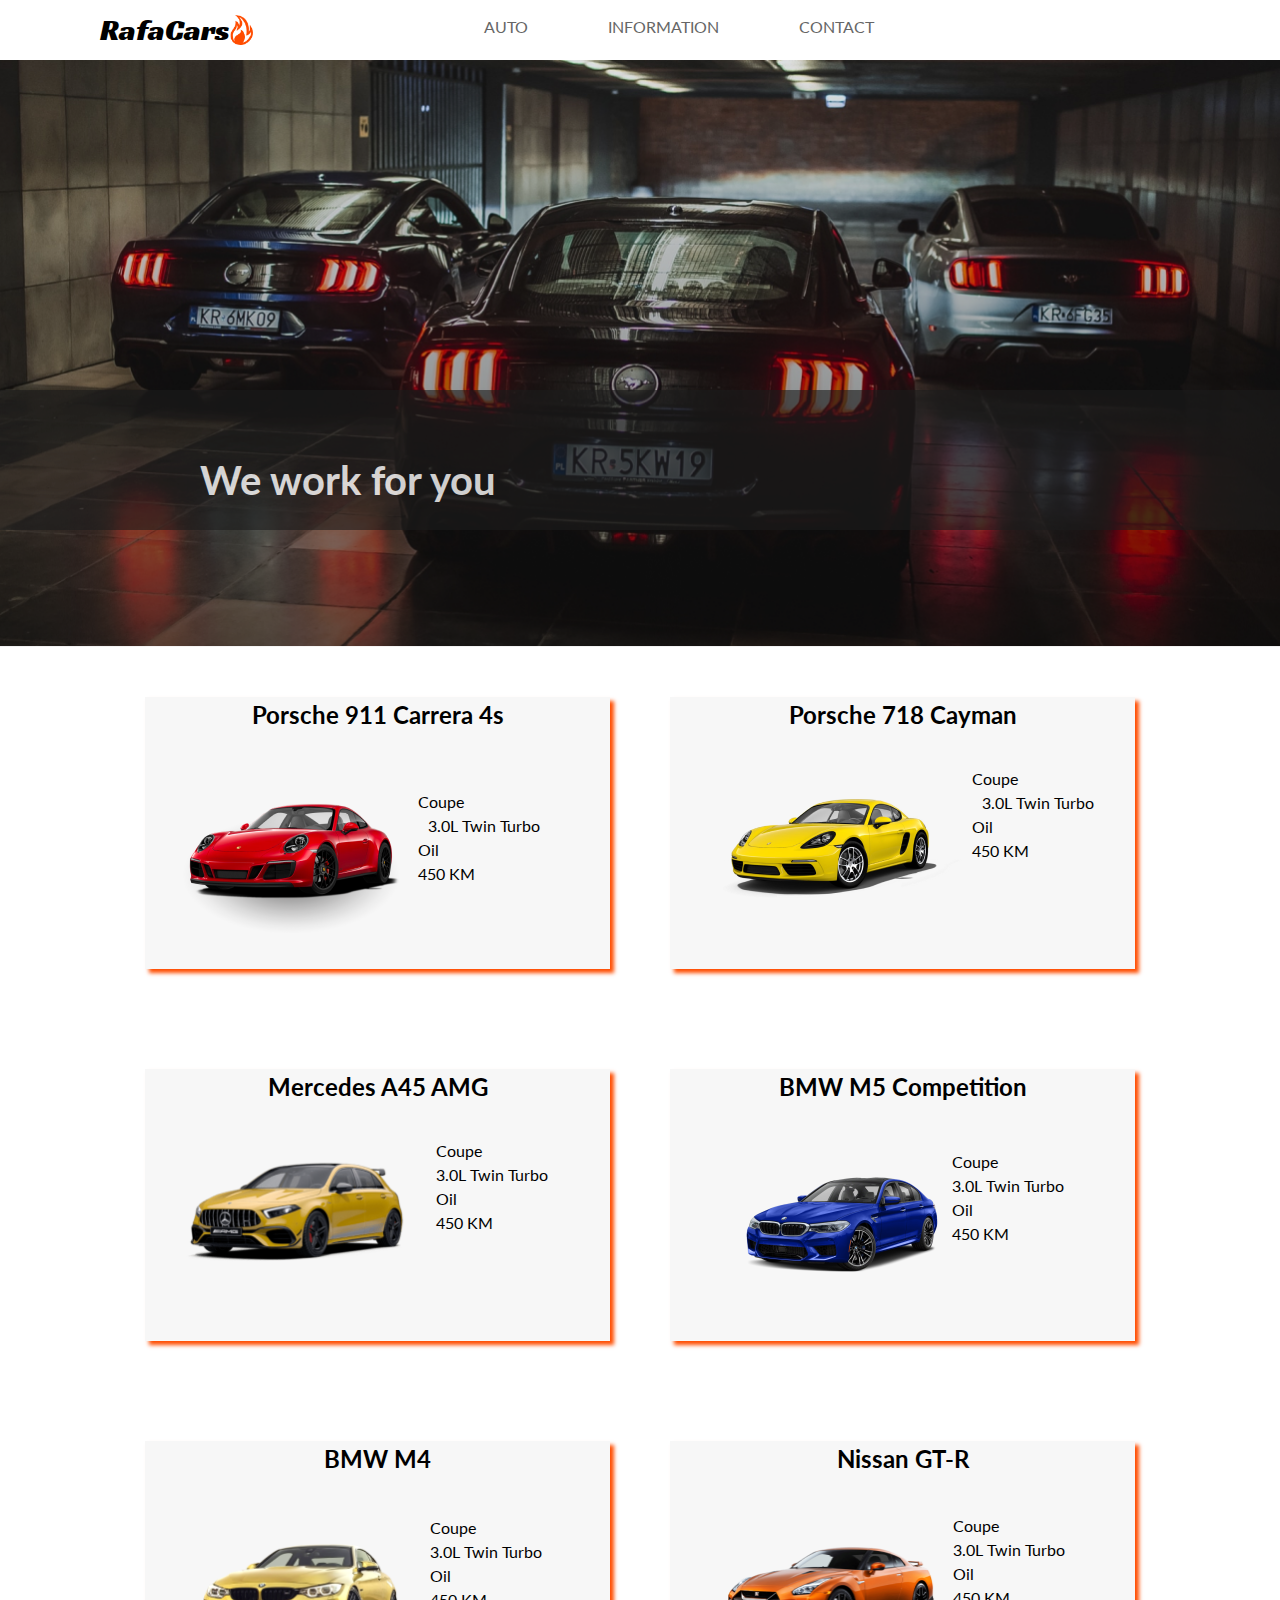
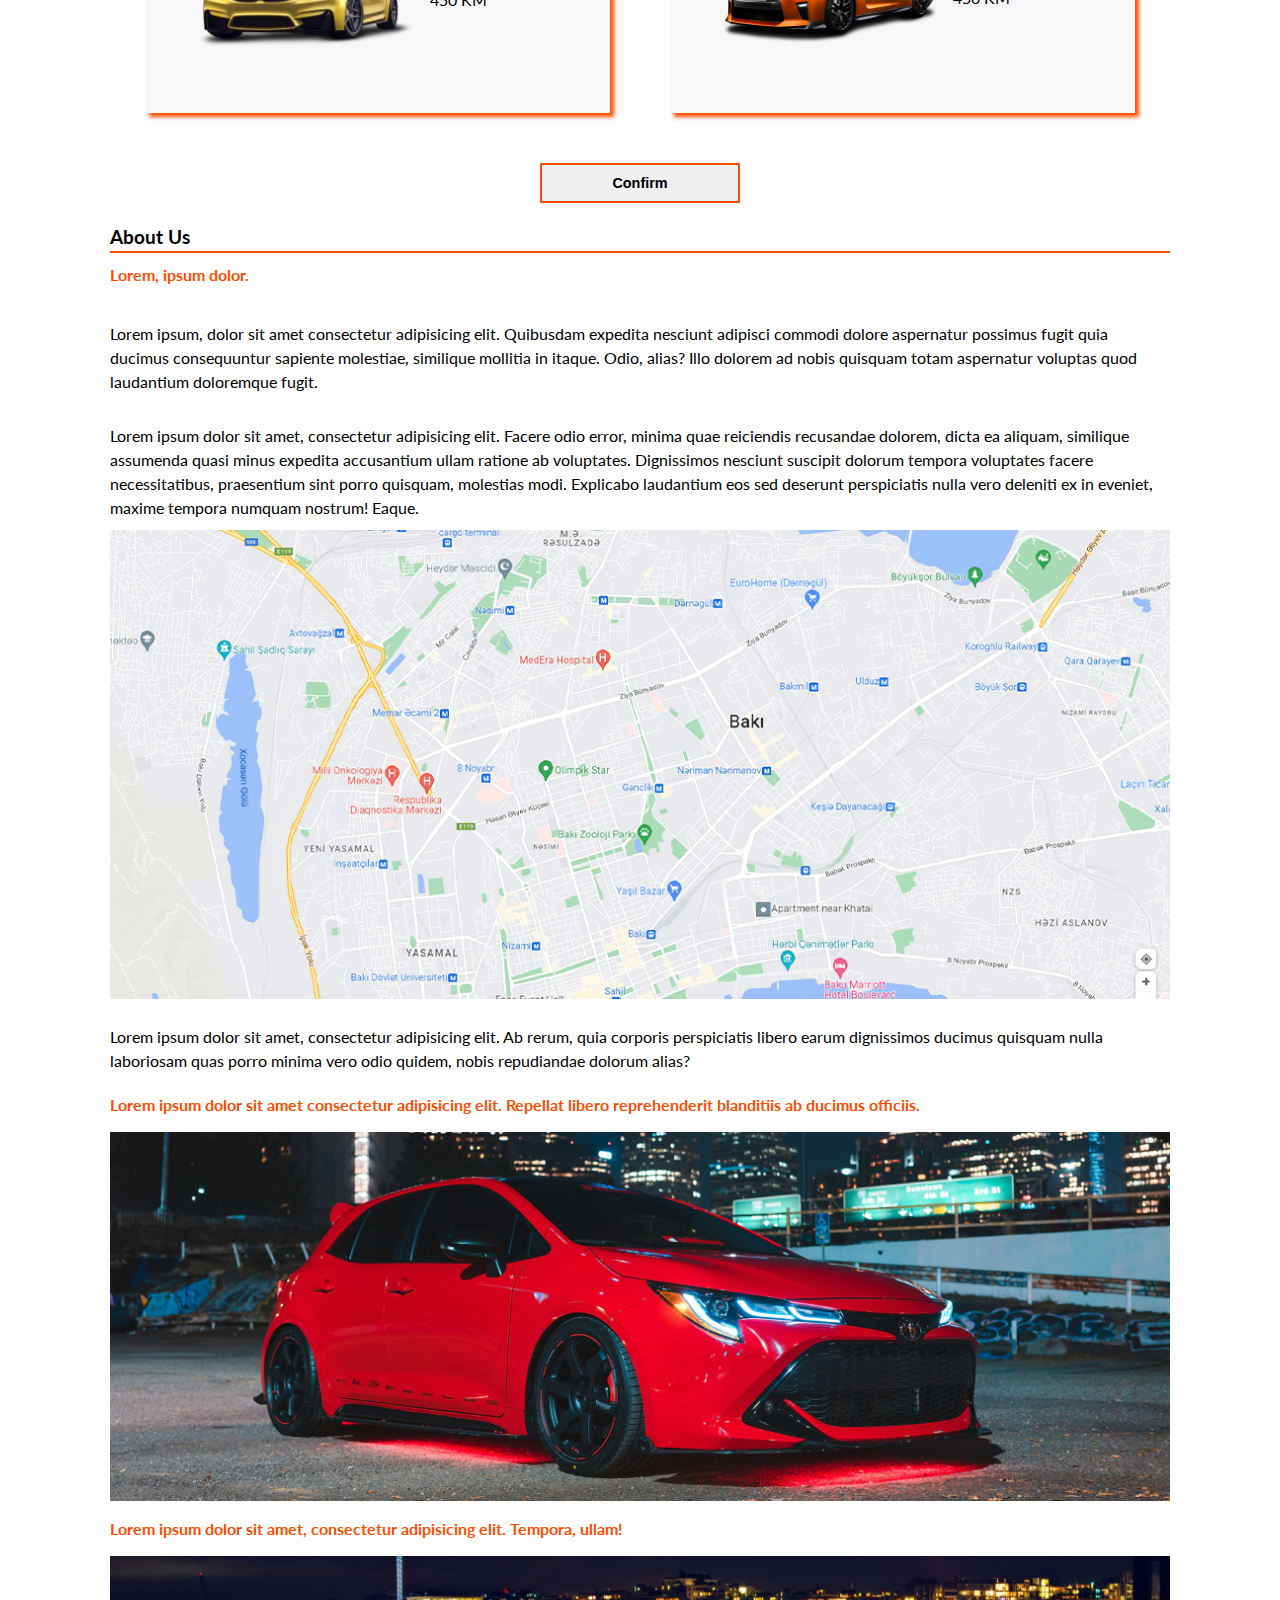
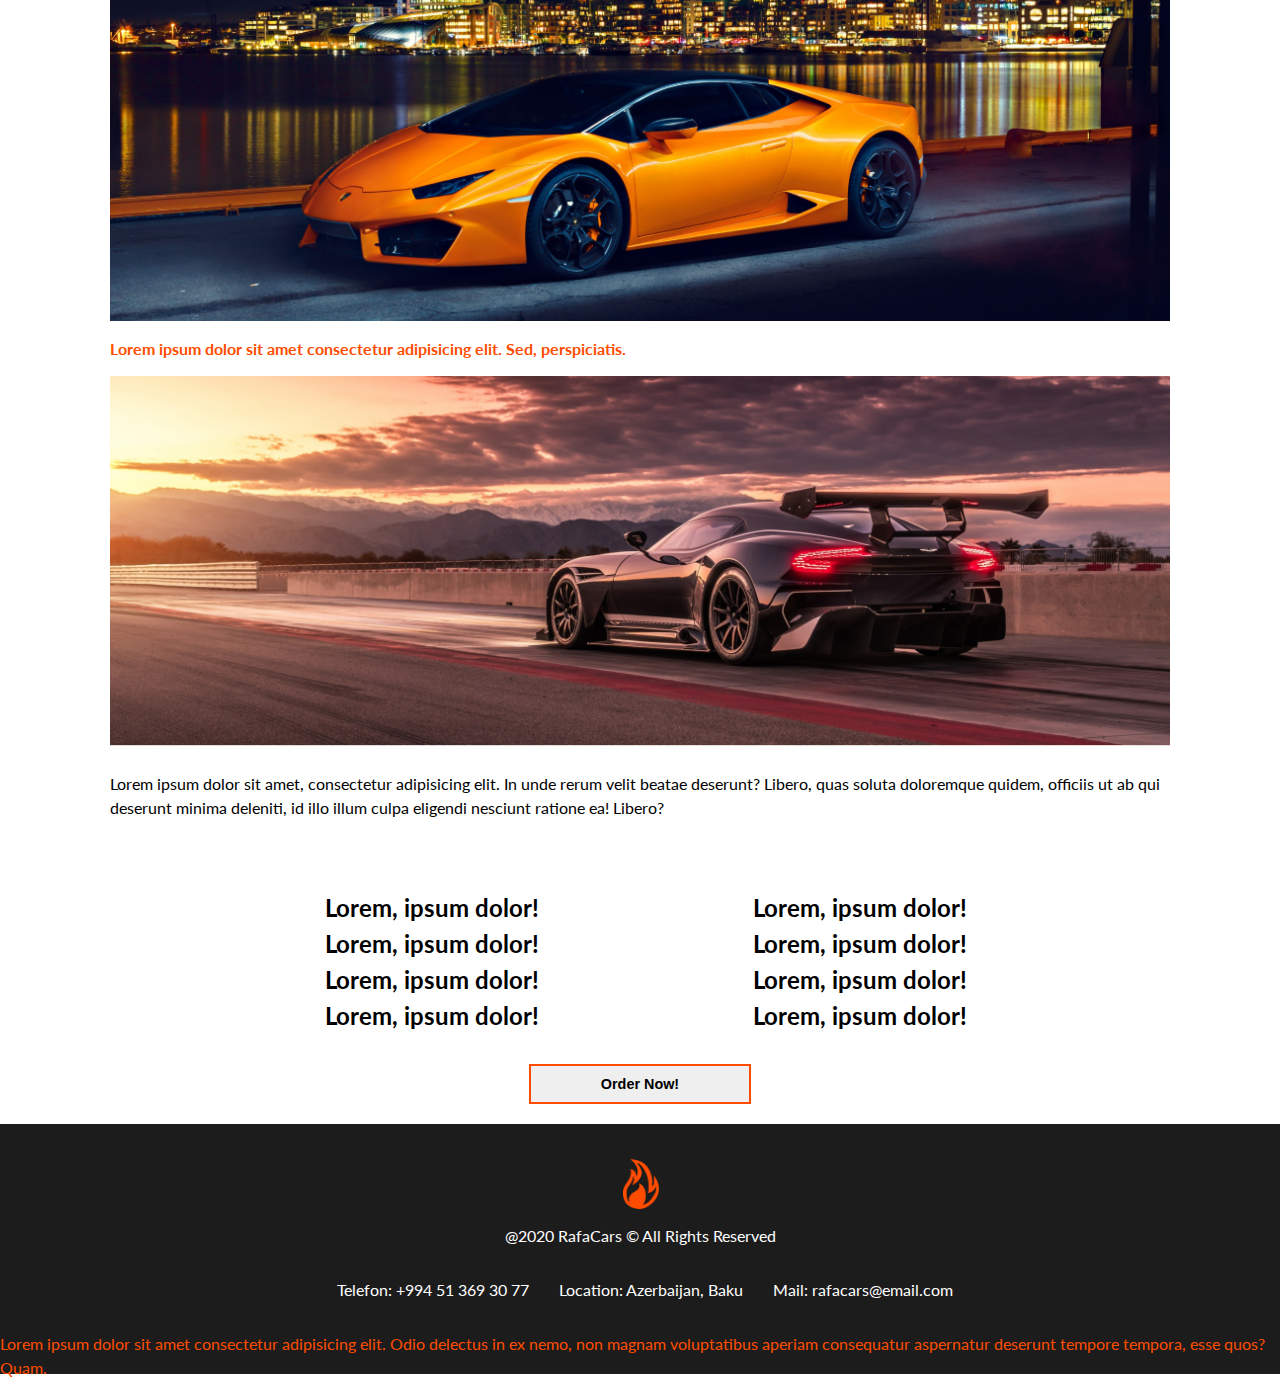
<file: index.html>
<!DOCTYPE html>
<html lang="en">

<head>
    <meta charset="UTF-8">
    <meta http-equiv="X-UA-Compatible" content="IE=edge">
    <meta name="viewport" content="width=device-width, initial-scale=1.0">
    <title>RafaCars</title>
    <link rel="stylesheet" href="https://cdnjs.cloudflare.com/ajax/libs/font-awesome/6.2.0/css/all.min.css"
        integrity="sha512-xh6O/CkQoPOWDdYTDqeRdPCVd1SpvCA9XXcUnZS2FmJNp1coAFzvtCN9BmamE+4aHK8yyUHUSCcJHgXloTyT2A=="
        crossorigin="anonymous" referrerpolicy="no-referrer" />
    <link rel="stylesheet" href="/style.css">
</head>

<body>
        <nav class="navbar">
            <div class="logo">
                <p><a href="">RafaCars</a></p>
                <img src="/img/flame-svg.png" class="logo-img" alt="">
            </div>
            <div class="nav">
                <ul>
                    <li><a href="auto.html">Auto</a></li>
                    <li><a href="info.html">Information</a></li>
                    <li><a href="">Contact</a></li>
                </ul>
            </div>
            <div class="list">
                <i class="fa-solid fa-bars"></i>
            </div>
            <div class="social">
                <i class="fa-brands fa-instagram fa-2x"></i>
                <i class="fa-brands fa-square-facebook fa-2x"></i>
                <i class="fa-brands fa-youtube fa-2x"></i>
            </div>
        </nav>
        <div class="header-main">
            <div class="line">
                <h1>We work for you</h1>
            </div>
        </div>
    </header>
    <main>
        <section id="car">
            <div class="cars">
                <div class="car">
                    <div class="car-box box">
                        <h2>Porsche 911 Carrera 4s</h2>
                        <div class="card">
                            <img class="car-img" src="/img/car1.png" alt="">
                            <ul class="car-features">
                                <li><i class="fa-solid fa-car"></i>Coupe</li>
                                <li><i class="fa fa-engine" style="color: black;"></i>3.0L Twin Turbo</li>
                                <li><i class="fa-solid fa-oil-can-drip"></i>Oil</li>
                                <li><i class="fa-solid fa-road"></i>450 KM</li>
                            </ul>
                        </div>
                    </div>
                    <div class="car-box box">
                        <h2>Porsche 718 Cayman</h2>
                        <div class="card">
                            <img class="car-img1" src="/img/car2.png" alt="">
                            <ul class="car-features">
                                <li><i class="fa-solid fa-car"></i>Coupe</li>
                                <li><i class="fa fa-engine"></i>3.0L Twin Turbo</li>
                                <li><i class="fa-solid fa-oil-can-drip"></i>Oil</li>
                                <li><i class="fa-solid fa-road"></i>450 KM</li>
                            </ul>
                        </div>
                    </div>
                </div>

                <div class="car">
                    <div class="car-box box">
                        <h2>Mercedes A45 AMG</h2>
                        <div class="card">
                            <img class="car-img2" src="/img/car3.png" alt="">
                            <ul class="car-features">
                                <li><i class="fa-solid fa-car"></i>Coupe</li>
                                <li><span class="fa-solid fa-engine"></span>3.0L Twin Turbo</li>
                                <li><i class="fa-solid fa-oil-can-drip"></i>Oil</li>
                                <li><i class="fa-solid fa-road"></i>450 KM</li>
                            </ul>
                        </div>
                    </div>
                    <div class="car-box box">
                        <h2>BMW M5 Competition</h2>
                        <div class="card">
                            <img class="car-img3" src="/img/car4.png" alt="">
                            <ul class="car-features">
                                <li><i class="fa-solid fa-car"></i>Coupe</li>
                                <li><i class="fa-solid fa-engine"></i>3.0L Twin Turbo</li>
                                <li><i class="fa-solid fa-oil-can-drip"></i>Oil</li>
                                <li><i class="fa-solid fa-road"></i>450 KM</li>
                            </ul>
                        </div>
                    </div>
                </div>

                <div class="car">
                    <div class="car-box box">
                        <h2>BMW M4</h2>
                        <div class="card">
                            <img class="car-img4" src="/img/car5.png" alt="">
                            <ul class="car-features">
                                <li><i class="fa-solid fa-car"></i>Coupe</li>
                                <li><i class="fa-solid fa-engine"></i>3.0L Twin Turbo</li>
                                <li><i class="fa-solid fa-oil-can-drip"></i>Oil</li>
                                <li><i class="fa-solid fa-road"></i>450 KM</li>
                            </ul>
                        </div>
                    </div>
                    <div class="car-box box">
                        <h2>Nissan GT-R</h2>
                        <div class="card">
                            <img class="car-img5" src="/img/car6.png" alt="">
                            <ul class="car-features">
                                <li><i class="fa-solid fa-car"></i>Coupe</li>
                                <li><i class="fa-solid fa-engine"></i>3.0L Twin Turbo</li>
                                <li><i class="fa-solid fa-oil-can-drip fa-2x"></i>Oil</li>
                                <li><i class="fa-solid fa-road"></i>450 KM</li>
                            </ul>
                        </div>
                    </div>
                </div>
            </div>
            <div class="main-btn">
                <button class="btn">Confirm</button>
            </div>
        </section>
        <section id="about-us">
            <div class="about-container">
                <div class="about-us">
                    <h3>About Us</h3>
                    <h4>Lorem, ipsum dolor.</h4>
                    <p>Lorem ipsum, dolor sit amet consectetur adipisicing elit. Quibusdam expedita nesciunt adipisci
                        commodi dolore aspernatur possimus fugit quia ducimus consequuntur sapiente molestiae, similique
                        mollitia in itaque. Odio, alias? Illo dolorem ad nobis quisquam totam aspernatur voluptas quod
                        laudantium doloremque fugit.</p>
                    <p>Lorem ipsum dolor sit amet, consectetur adipisicing elit. Facere odio error, minima quae
                        reiciendis
                        recusandae dolorem, dicta ea aliquam, similique assumenda quasi minus expedita accusantium ullam
                        ratione ab voluptates. Dignissimos nesciunt suscipit dolorum tempora voluptates facere
                        necessitatibus, praesentium sint porro quisquam, molestias modi. Explicabo laudantium eos sed
                        deserunt perspiciatis nulla vero deleniti ex in eveniet, maxime tempora numquam nostrum! Eaque.
                    </p>

                    <img src="/img/gmap.png" alt="">

                    <p>
                        Lorem ipsum dolor sit amet, consectetur adipisicing elit. Ab rerum, quia corporis perspiciatis
                        libero earum dignissimos ducimus quisquam nulla laboriosam quas porro minima vero odio quidem,
                        nobis repudiandae dolorum alias?
                    </p>
                    <h4>Lorem ipsum dolor sit amet consectetur adipisicing elit. Repellat libero reprehenderit
                        blanditiis ab ducimus officiis.</h4>
                    <img src="/img/image1.png" alt="">
                    <h4>Lorem ipsum dolor sit amet, consectetur adipisicing elit. Tempora, ullam!</h4>
                    <img src="/img/image2.png" alt="">
                    <h4>Lorem ipsum dolor sit amet consectetur adipisicing elit. Sed, perspiciatis.</h4>
                    <img src="/img/image3.png" alt="">

                    <p>Lorem ipsum dolor sit amet, consectetur adipisicing elit. In unde rerum velit beatae deserunt?
                        Libero, quas soluta doloremque quidem, officiis ut ab qui deserunt minima deleniti, id illo
                        illum culpa eligendi nesciunt ratione ea! Libero?</p>

                    <div class="services">
                        <ul class="add">
                            <li><i class="fa-solid fa-check"></i>Lorem, ipsum dolor!</li>
                            <li><i class="fa-solid fa-check"></i>Lorem, ipsum dolor!</li>
                            <li><i class="fa-solid fa-check"></i>Lorem, ipsum dolor!</li>
                            <li><i class="fa-solid fa-check"></i>Lorem, ipsum dolor!</li>
                        </ul>

                        <ul class="add">
                            <li><i class="fa-solid fa-check"></i>Lorem, ipsum dolor!</li>
                            <li><i class="fa-solid fa-check"></i>Lorem, ipsum dolor!</li>
                            <li><i class="fa-solid fa-check"></i>Lorem, ipsum dolor!</li>
                            <li><i class="fa-solid fa-check"></i>Lorem, ipsum dolor!</li>
                        </ul>
                    </div>
                    <div class="main-btn">
                        <button class="btn btn-2">Order Now!</button>
                    </div>
                </div>


            </div>
        </section>
    </main>
    <footer>
        <div class="footer">
            <img class="flame" src="/img/flame-svg.png" alt="">
            <p class="copyright">@2020 RafaCars &copy; All Rights Reserved</p>
            <div class="contact-1">
                <p><i class="fa fa-solid fa-phone"></i>Telefon: +994 51 369 30 77</p>
                <p><i class="fa fa-solid fa-location-dot"></i> Location: Azerbaijan, Baku</p>
                <p><i class="fa fa-regular fa-envelope"></i>Mail: rafacars@email.com</p>
            </div>
            <p class="end">Lorem ipsum dolor sit amet consectetur adipisicing elit. Odio delectus in ex nemo, non magnam
                voluptatibus aperiam consequatur aspernatur deserunt tempore tempora, esse quos? Quam.</p>
        </div>
    </footer>
</body>

</html>
</file>
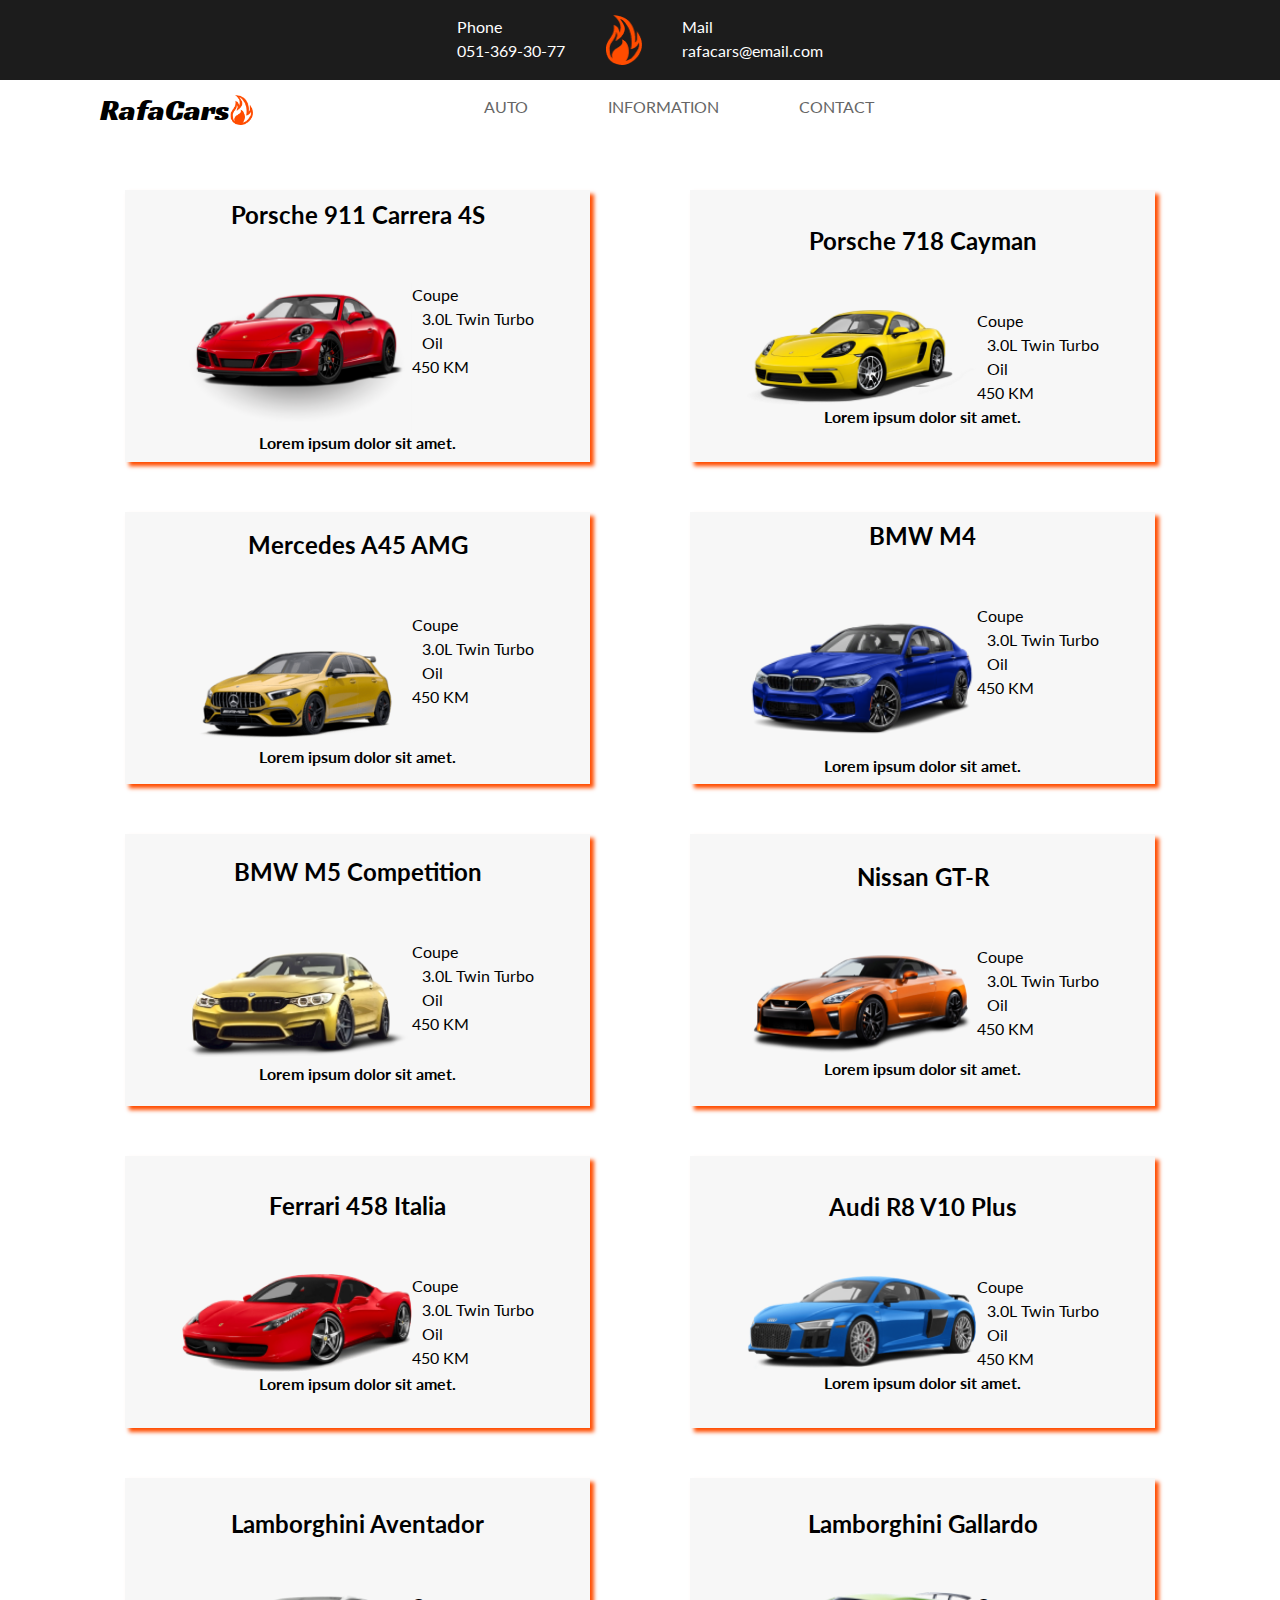
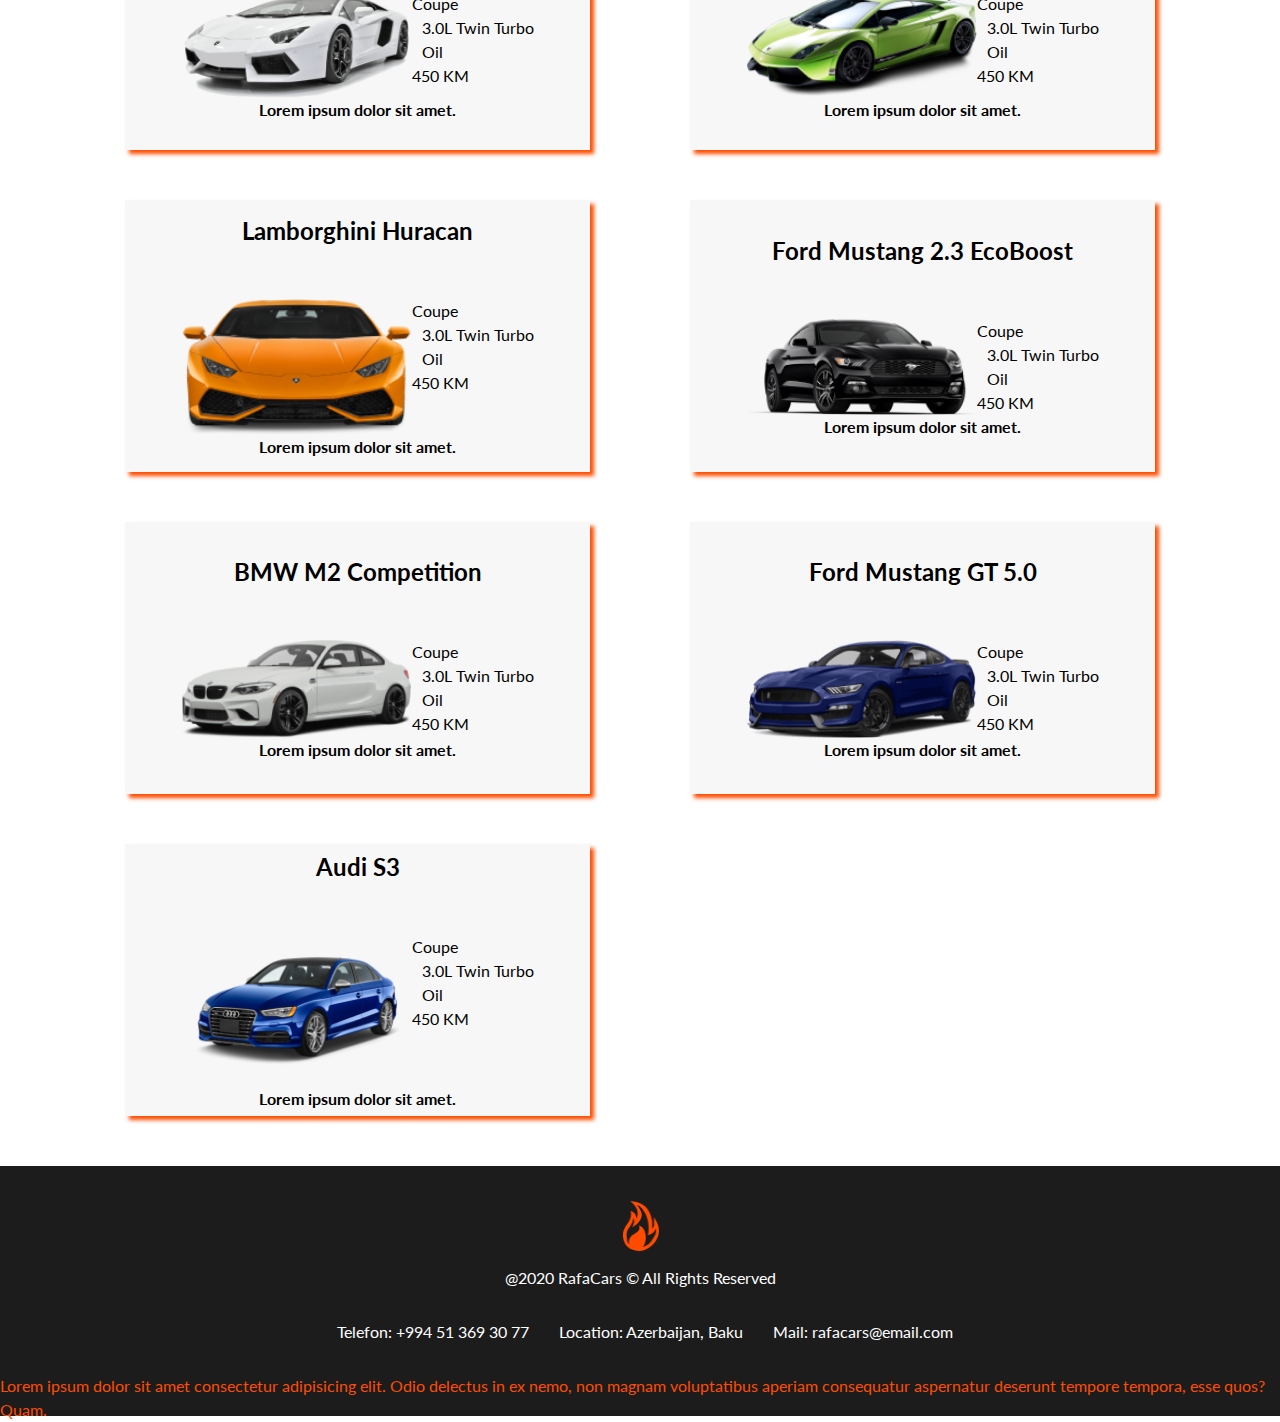
<file: auto.html>
<!DOCTYPE html>
<html lang="en">

<head>
    <meta charset="UTF-8">
    <meta http-equiv="X-UA-Compatible" content="IE=edge">
    <meta name="viewport" content="width=device-width, initial-scale=1.0">
    <title>RafaCars</title>
    <link rel="stylesheet" href="https://cdnjs.cloudflare.com/ajax/libs/font-awesome/6.2.0/css/all.min.css"
        integrity="sha512-xh6O/CkQoPOWDdYTDqeRdPCVd1SpvCA9XXcUnZS2FmJNp1coAFzvtCN9BmamE+4aHK8yyUHUSCcJHgXloTyT2A=="
        crossorigin="anonymous" referrerpolicy="no-referrer" />
    <link rel="stylesheet" href="/style.css">
    <link rel="stylesheet" href="/auto.css">
    <link rel="stylesheet" href="/info.html">
</head>

<body>
    <header>
        <div class="info">
            <div>
                <i class="fa-solid fa-phone fa-2x"></i>
                <p>Phone <br> <a href="">051-369-30-77</a></p>
            </div>
            <img src="/img/flame-svg.png" class="flame" alt="">

            <div>
                <p>Mail <br> <a href="">rafacars@email.com</a></p>
                <i class="fa-regular fa-envelope fa-2x"></i>
            </div>
        </div>
        <nav class="navbar">
            <div class="logo">
                <p><a href="">RafaCars</a></p>
                <img src="/img/flame-svg.png" class="logo-img" alt="">
            </div>
            <div class="nav">
                <ul>
                    <li><a href="auto.html">Auto</a></li>
                    <li><a href="">Information</a></li>
                    <li><a href="">Contact</a></li>
                </ul>
            </div>
            <div class="list">
                <i class="fa-solid fa-bars"></i>
            </div>
            <div class="social">
                <i class="fa-brands fa-instagram fa-2x"></i>
                <i class="fa-brands fa-square-facebook fa-2x"></i>
                <i class="fa-brands fa-youtube fa-2x"></i>
            </div>
        </nav>
        <div class="header-main">
            <div class="line">
                <h1>We work for you</h1>
            </div>
        </div>
    </header>

<main>
    <section id="cars">
        <div class="cars-card">
            <div class="cars">
                <div class="car">
                    <div>
                        <h2>Porsche 911 Carrera 4S</h2>
                    </div>
                    <div class="card-body">
                    <img src="/img/car1.png" alt="">
                    <ul>
                        <li><i class="fa-solid fa-car"></i>Coupe</li>
                        <li><i class="fa fa-engine" style="color: black;"></i>3.0L Twin Turbo</li>
                        <li><i class="fa fa-oil-can-drip"></i>Oil</li>
                        <li><i class="fa-solid fa-road"></i>450 KM</li>
                    </ul>
                    </div>
                    <h4>Lorem ipsum dolor sit amet.</h4>
                </div>

                <div class="car">
                    <div>
                        <h2>Porsche 718 Cayman</h2>
                    </div>
                    <div class="card-body">
                    <img src="/img/car2.png" alt="">
                    <ul>
                        <li><i class="fa-solid fa-car"></i>Coupe</li>
                        <li><i class="fa fa-engine" style="color: black;"></i>3.0L Twin Turbo</li>
                        <li><i class="fa fa-oil-can-drip"></i>Oil</li>
                        <li><i class="fa-solid fa-road"></i>450 KM</li>
                    </ul>
                    </div>
                    <h4>Lorem ipsum dolor sit amet.</h4>
                </div>
            </div>

            <div class="cars">
                <div class="car">
                    <div>
                        <h2>Mercedes A45 AMG</h2>
                    </div>
                    <div class="card-body">
                    <img src="/img/car3.png" alt="">
                    <ul>
                        <li><i class="fa-solid fa-car"></i>Coupe</li>
                        <li><i class="fa fa-engine" style="color: black;"></i>3.0L Twin Turbo</li>
                        <li><i class="fa fa-oil-can-drip"></i>Oil</li>
                        <li><i class="fa-solid fa-road"></i>450 KM</li>
                    </ul>
                    </div>
                    <h4>Lorem ipsum dolor sit amet.</h4>
                </div>

                <div class="car">
                    <div>
                        <h2>BMW M4</h2>
                    </div>
                    <div class="card-body">
                    <img src="/img/car4.png" alt="">
                    <ul>
                        <li><i class="fa-solid fa-car"></i>Coupe</li>
                        <li><i class="fa fa-engine" style="color: black;"></i>3.0L Twin Turbo</li>
                        <li><i class="fa fa-oil-can-drip"></i>Oil</li>
                        <li><i class="fa-solid fa-road"></i>450 KM</li>
                    </ul>
                    </div>
                    <h4>Lorem ipsum dolor sit amet.</h4>
                </div>
            </div>

            <div class="cars">
                <div class="car">
                    <div>
                        <h2>BMW M5 Competition</h2>
                    </div>
                    <div class="card-body">
                    <img src="/img/car5.png" alt="">
                    <ul>
                        <li><i class="fa-solid fa-car"></i>Coupe</li>
                        <li><i class="fa fa-engine" style="color: black;"></i>3.0L Twin Turbo</li>
                        <li><i class="fa fa-oil-can-drip"></i>Oil</li>
                        <li><i class="fa-solid fa-road"></i>450 KM</li>
                    </ul>
                    </div>
                    <h4>Lorem ipsum dolor sit amet.</h4>
                </div>

                <div class="car">
                    <div>
                        <h2>Nissan GT-R</h2>
                    </div>
                    <div class="card-body">
                    <img src="/img/car6.png" alt="">
                    <ul>
                        <li><i class="fa-solid fa-car"></i>Coupe</li>
                        <li><i class="fa fa-engine" style="color: black;"></i>3.0L Twin Turbo</li>
                        <li><i class="fa fa-oil-can-drip"></i>Oil</li>
                        <li><i class="fa-solid fa-road"></i>450 KM</li>
                    </ul>
                    </div>
                    <h4>Lorem ipsum dolor sit amet.</h4>
                </div>
            </div>

            <div class="cars">
                <div class="car">
                    <div>
                        <h2>Ferrari 458 Italia</h2>
                    </div>
                    <div class="card-body">
                    <img src="/img/car7.png" alt="">
                    <ul>
                        <li><i class="fa-solid fa-car"></i>Coupe</li>
                        <li><i class="fa fa-engine" style="color: black;"></i>3.0L Twin Turbo</li>
                        <li><i class="fa fa-oil-can-drip"></i>Oil</li>
                        <li><i class="fa-solid fa-road"></i>450 KM</li>
                    </ul>
                    </div>
                    <h4>Lorem ipsum dolor sit amet.</h4>
                </div>

                <div class="car">
                    <div>
                        <h2>Audi R8 V10 Plus</h2>
                    </div>
                    <div class="card-body">
                    <img src="/img/car8.png" alt="">
                    <ul>
                        <li><i class="fa-solid fa-car"></i>Coupe</li>
                        <li><i class="fa fa-engine" style="color: black;"></i>3.0L Twin Turbo</li>
                        <li><i class="fa fa-oil-can-drip"></i>Oil</li>
                        <li><i class="fa-solid fa-road"></i>450 KM</li>
                    </ul>
                    </div>
                    <h4>Lorem ipsum dolor sit amet.</h4>
                </div>
            </div>

            <div class="cars">
                <div class="car">
                    <div>
                        <h2>Lamborghini Aventador</h2>
                    </div>
                    <div class="card-body">
                    <img src="/img/car9.png" alt="">
                    <ul>
                        <li><i class="fa-solid fa-car"></i>Coupe</li>
                        <li><i class="fa fa-engine" style="color: black;"></i>3.0L Twin Turbo</li>
                        <li><i class="fa fa-oil-can-drip"></i>Oil</li>
                        <li><i class="fa-solid fa-road"></i>450 KM</li>
                    </ul>
                    </div>
                    <h4>Lorem ipsum dolor sit amet.</h4>
                </div>

                <div class="car">
                    <div>
                        <h2>Lamborghini Gallardo</h2>
                    </div>
                    <div class="card-body">
                    <img src="/img/car10.png" alt="">
                    <ul>
                        <li><i class="fa-solid fa-car"></i>Coupe</li>
                        <li><i class="fa fa-engine" style="color: black;"></i>3.0L Twin Turbo</li>
                        <li><i class="fa fa-oil-can-drip"></i>Oil</li>
                        <li><i class="fa-solid fa-road"></i>450 KM</li>
                    </ul>
                    </div>
                    <h4>Lorem ipsum dolor sit amet.</h4>
                </div>
            </div>

            <div class="cars">
                <div class="car">
                    <div>
                        <h2>Lamborghini Huracan</h2>
                    </div>
                    <div class="card-body">
                    <img src="/img/car11.png" alt="">
                    <ul>
                        <li><i class="fa-solid fa-car"></i>Coupe</li>
                        <li><i class="fa fa-engine" style="color: black;"></i>3.0L Twin Turbo</li>
                        <li><i class="fa fa-oil-can-drip"></i>Oil</li>
                        <li><i class="fa-solid fa-road"></i>450 KM</li>
                    </ul>
                    </div>
                    <h4>Lorem ipsum dolor sit amet.</h4>
                </div>

                <div class="car">
                    <div>
                        <h2>Ford Mustang 2.3 EcoBoost</h2>
                    </div>
                    <div class="card-body">
                    <img src="/img/car12.png" alt="">
                    <ul>
                        <li><i class="fa-solid fa-car"></i>Coupe</li>
                        <li><i class="fa fa-engine" style="color: black;"></i>3.0L Twin Turbo</li>
                        <li><i class="fa fa-oil-can-drip"></i>Oil</li>
                        <li><i class="fa-solid fa-road"></i>450 KM</li>
                    </ul>
                    </div>
                    <h4>Lorem ipsum dolor sit amet.</h4>
                </div>
            </div>

            <div class="cars">
                <div class="car">
                    <div>
                        <h2>BMW M2 Competition</h2>
                    </div>
                    <div class="card-body">
                    <img src="/img/car13.png" alt="">
                    <ul>
                        <li><i class="fa-solid fa-car"></i>Coupe</li>
                        <li><i class="fa fa-engine" style="color: black;"></i>3.0L Twin Turbo</li>
                        <li><i class="fa fa-oil-can-drip"></i>Oil</li>
                        <li><i class="fa-solid fa-road"></i>450 KM</li>
                    </ul>
                    </div>
                    <h4>Lorem ipsum dolor sit amet.</h4>
                </div>

                <div class="car">
                    <div>
                        <h2>Ford Mustang GT 5.0</h2>
                    </div>
                    <div class="card-body">
                    <img src="/img/car14.png" alt="">
                    <ul>
                        <li><i class="fa-solid fa-car"></i>Coupe</li>
                        <li><i class="fa fa-engine" style="color: black;"></i>3.0L Twin Turbo</li>
                        <li><i class="fa fa-oil-can-drip"></i>Oil</li>
                        <li><i class="fa-solid fa-road"></i>450 KM</li>
                    </ul>
                    </div>
                    <h4>Lorem ipsum dolor sit amet.</h4>
                </div>
            </div>

            <div class="cars">
                <div class="car">
                    <div>
                        <h2>Audi S3</h2>
                    </div>
                    <div class="card-body">
                    <img src="/img/car15.png" alt="">
                    <ul>
                        <li><i class="fa-solid fa-car"></i>Coupe</li>
                        <li><i class="fa fa-engine" style="color: black;"></i>3.0L Twin Turbo</li>
                        <li><i class="fa fa-oil-can-drip"></i>Oil</li>
                        <li><i class="fa-solid fa-road"></i>450 KM</li>
                    </ul>
                    </div>
                    <h4>Lorem ipsum dolor sit amet.</h4>
                </div>
            </div>
        </div>
    </section>
</main>
    
    <footer>
        <div class="footer">
            <img class="flame" src="/img/flame-svg.png" alt="">
            <p class="copyright">@2020 RafaCars &copy; All Rights Reserved</p>
            <div class="contact-1">
                <p><i class="fa fa-solid fa-phone"></i>Telefon: +994 51 369 30 77</p>
                <p><i class="fa fa-solid fa-location-dot"></i> Location: Azerbaijan, Baku</p>
                <p><i class="fa fa-regular fa-envelope"></i>Mail: rafacars@email.com</p>
            </div>
            <p class="end">Lorem ipsum dolor sit amet consectetur adipisicing elit. Odio delectus in ex nemo, non magnam
                voluptatibus aperiam consequatur aspernatur deserunt tempore tempora, esse quos? Quam.</p>
        </div>
    </footer>
</body>

</html>
</file>
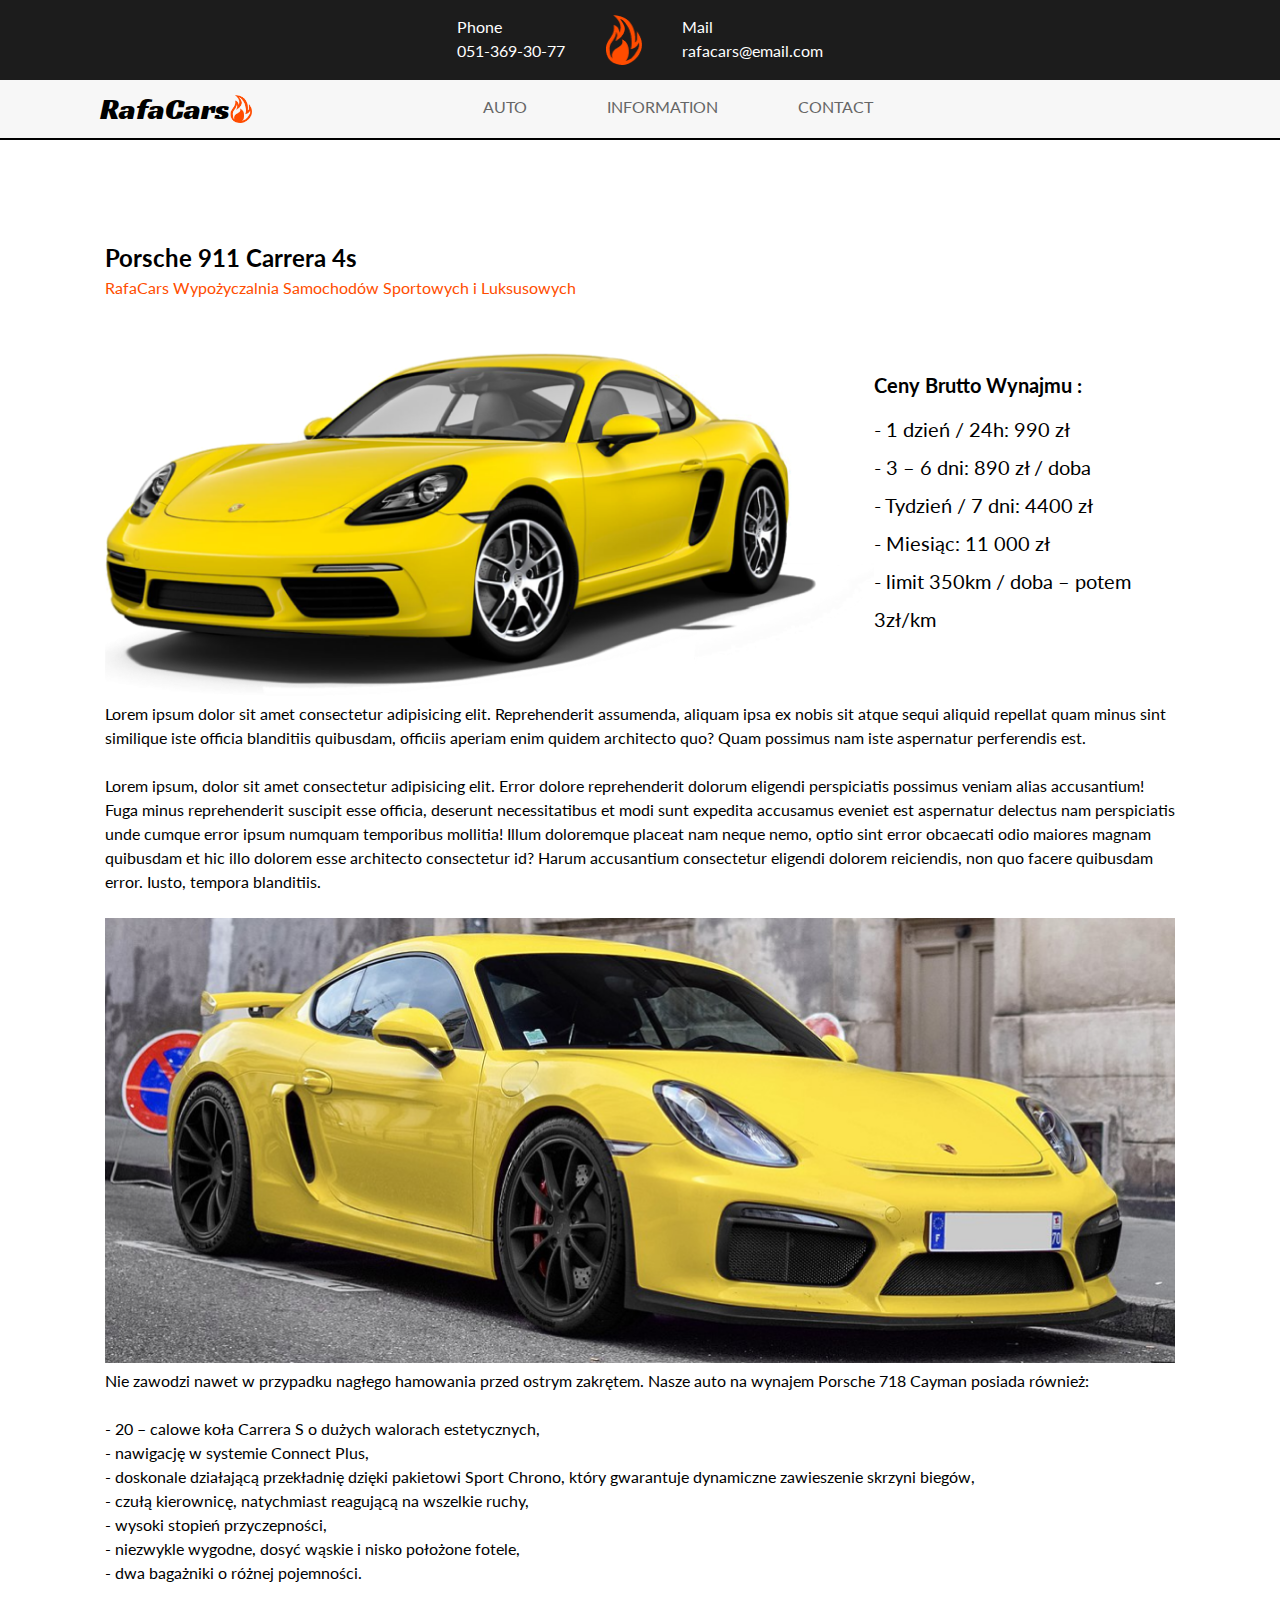
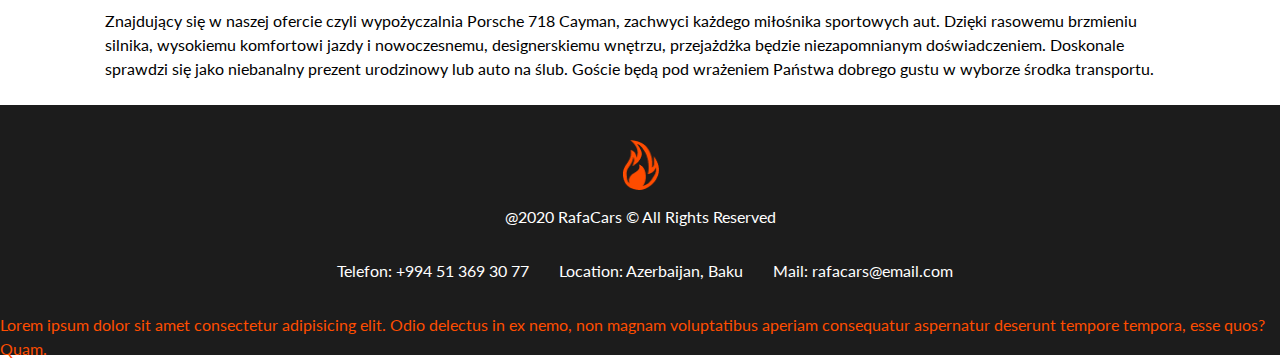
<file: info.html>
<!DOCTYPE html>
<html lang="en">

<head>
    <meta charset="UTF-8">
    <meta http-equiv="X-UA-Compatible" content="IE=edge">
    <meta name="viewport" content="width=device-width, initial-scale=1.0">
    <title>RafaCars</title>
    <link rel="stylesheet" href="https://cdnjs.cloudflare.com/ajax/libs/font-awesome/6.2.0/css/all.min.css"
        integrity="sha512-xh6O/CkQoPOWDdYTDqeRdPCVd1SpvCA9XXcUnZS2FmJNp1coAFzvtCN9BmamE+4aHK8yyUHUSCcJHgXloTyT2A=="
        crossorigin="anonymous" referrerpolicy="no-referrer" />
    <link rel="stylesheet" href="/style.css">
    <link rel="stylesheet" href="/auto.css">
    <link rel="stylesheet" href="/info.css">
</head>

<body>
    <header>
        <div class="info">
            <div>
                <i class="fa-solid fa-phone fa-2x"></i>
                <p>Phone <br> <a href="">051-369-30-77</a></p>
            </div>
            <img src="/img/flame-svg.png" class="flame" alt="">

            <div>
                <p>Mail <br> <a href="">rafacars@email.com</a></p>
                <i class="fa-regular fa-envelope fa-2x"></i>
            </div>
        </div>
        <nav class="navbar">
            <div class="logo">
                <p><a href="">RafaCars</a></p>
                <img src="/img/flame-svg.png" class="logo-img" alt="">
            </div>
            <div class="nav">
                <ul>
                    <li><a href="auto.html">Auto</a></li>
                    <li><a href="info.html">Information</a></li>
                    <li><a href="">Contact</a></li>
                </ul>
            </div>
            <div class="list">
                <i class="fa-solid fa-bars"></i>
            </div>
            <div class="social">
                <i class="fa-brands fa-instagram fa-2x"></i>
                <i class="fa-brands fa-square-facebook fa-2x"></i>
                <i class="fa-brands fa-youtube fa-2x"></i>
            </div>
        </nav>
        <div class="header-main">
            <div class="line">
                <h1>We work for you</h1>
            </div>
        </div>
    </header>

<main>
    <section>
        <div class="container">
            <h2>Porsche 911 Carrera 4s</h2>
            <p id="car">RafaCars Wypożyczalnia Samochodów Sportowych i Luksusowych</p>
            <div class="car-info">
                <div class="porsche-img">
                    <img src="/img/info-1.png" alt="">
                </div>
                <div class="info-car">
                    <h4>Ceny Brutto Wynajmu :</h4>
                    <ul>
                        <li>- 1 dzień / 24h: 990 zł</li>
                        <li>- 3 – 6 dni: 890 zł / doba</li>
                        <li>- Tydzień / 7 dni: 4400 zł</li>
                        <li>- Miesiąc: 11 000 zł</li>
                        <li>- limit 350km / doba – potem 3zł/km</li>
                    </ul> 
                </div>
            </div>

            <p>Lorem ipsum dolor sit amet consectetur adipisicing elit. Reprehenderit assumenda, aliquam ipsa ex nobis sit atque sequi aliquid repellat quam minus sint similique iste officia blanditiis quibusdam, officiis aperiam enim quidem architecto quo? Quam possimus nam iste aspernatur perferendis est.</p>
<br>
            <p>Lorem ipsum, dolor sit amet consectetur adipisicing elit. Error dolore reprehenderit dolorum eligendi perspiciatis possimus veniam alias accusantium! Fuga minus reprehenderit suscipit esse officia, deserunt necessitatibus et modi sunt expedita accusamus eveniet est aspernatur delectus nam perspiciatis unde cumque error ipsum numquam temporibus mollitia! Illum doloremque placeat nam neque nemo, optio sint error obcaecati odio maiores magnam quibusdam et hic illo dolorem esse architecto consectetur id? Harum accusantium consectetur eligendi dolorem reiciendis, non quo facere quibusdam error. Iusto, tempora blanditiis.</p>
            <br>
<img src="/img/info-2.png" alt="">
<br>
<p>Nie zawodzi nawet w przypadku nagłego hamowania przed ostrym zakrętem. Nasze auto na wynajem Porsche 718 Cayman posiada również:
</p>
<br>
<ul id="list-2">
    <li>- 20 – calowe koła Carrera S o dużych walorach estetycznych,
    </li>
    <li>- nawigację w systemie Connect Plus,
    </li>
    <li>- doskonale działającą przekładnię dzięki pakietowi Sport Chrono, który gwarantuje dynamiczne zawieszenie skrzyni biegów,
    </li>
    <li>- czułą kierownicę, natychmiast reagującą na wszelkie ruchy,
    </li>
    <li>- wysoki stopień przyczepności,
    </li>
    <li>- niezwykle wygodne, dosyć wąskie i nisko położone fotele,
    </li>
    <li>- dwa bagażniki o różnej pojemności.
    </li>
</ul>

<br>

<p>Znajdujący się w naszej ofercie czyli wypożyczalnia Porsche 718 Cayman, zachwyci każdego miłośnika sportowych aut. Dzięki rasowemu brzmieniu silnika, wysokiemu komfortowi jazdy i nowoczesnemu, designerskiemu wnętrzu, przejażdżka będzie niezapomnianym doświadczeniem. Doskonale sprawdzi się jako niebanalny prezent urodzinowy lub auto na ślub. Goście będą pod wrażeniem Państwa dobrego gustu w wyborze środka transportu. </p>
        
<br>

</div>
    </section>
</main>


    <footer>
        <div class="footer">
            <img class="flame" src="/img/flame-svg.png" alt="">
            <p class="copyright">@2020 RafaCars &copy; All Rights Reserved</p>
            <div class="contact-1">
                <p><i class="fa fa-solid fa-phone"></i>Telefon: +994 51 369 30 77</p>
                <p><i class="fa fa-solid fa-location-dot"></i> Location: Azerbaijan, Baku</p>
                <p><i class="fa fa-regular fa-envelope"></i>Mail: rafacars@email.com</p>
            </div>
            <p class="end">Lorem ipsum dolor sit amet consectetur adipisicing elit. Odio delectus in ex nemo, non magnam
                voluptatibus aperiam consequatur aspernatur deserunt tempore tempora, esse quos? Quam.</p>
        </div>
    </footer>
</body>

</html>
</file>
<file: style.css>
@import url('https://fonts.googleapis.com/css2?family=Lato&family=Racing+Sans+One&family=Raleway&family=Varela+Round&display=swap');


* {
    margin: 0;
    padding: 0;
    box-sizing: border-box;
}

html {
    font-size: 10px;
}

body {
    font-family: 'Lato', sans-serif;
    font-size: 1.6rem;
    line-height: 1.5;
    background-color: var(--light-color);
}

a {
    color: var(--dark-color);
    text-decoration: none;
}

ul {
    list-style: none;
    display: flex;
}

img {
    width: 100%;
}

.info {
    height: 80px;
    background-color: #1C1C1C;
    display: flex;
    justify-content: center;
    align-self: center;
    color: white;
}

.navbar {
    height: 60px;
    background-color: white;
    display: flex;
    justify-content: space-between;
    padding: 1.5rem 10rem;
}

.info div {
    display: flex;
    padding: 1.5rem 4rem;
}

.info .fa-2x {
    padding: 1rem 3rem;
}

.flame {
    width: 37px;
    height: 50px;
    margin-top: 1.5rem;
}

.logo {
    display: flex;
}

.logo p {
    font-family: 'Racing Sans One';
    font-size: 3rem;
    justify-self: center;
    align-self: center;
}

/* .logo img {
    padding: .5rem 1rem;
} */

.fa-brands {
    padding-right: 2.5rem;
}

.navbar ul li{
    padding: 0 4rem;
}

.header-main {
    background-image: url(/img/bg.png);
    background-repeat: no-repeat;
    height: 587px;
    max-width: 100%;
    background-size: cover;
    background-position: center;
    position: relative;
}

.header-main .line {
    height: 140px;
    background-color:  rgba(28, 28, 28, 0.76);
    opacity: .8;
    position: absolute;
    display:flex;
    width: 100%;
    margin-top: 33rem;
}

.line h1 {
    font-size: 4rem;
    color: white;
    font-weight: bold;
    font-family: 'Raleway' sans-serif;
    padding-left: 20rem;
    display: grid;
    flex-direction: column;
    align-self: flex-end;
    padding-bottom: 2rem;
}

.box {
    position: absolute;
    width: 465px;
    height: 272px;
    background: #F7F7F7;
    box-shadow: 4px 4px 4px #FF4D00;
    margin: 5rem 3rem;
}

.car-box {
    position: relative;
}

.cars {
    position: relative;
}

.cars .car {
    display: flex;
    justify-content: center;
}

.car-img {
    width: 232.85px;
    margin-top: 60px;
    margin-left: 30px;
}

.car-img1 {
    width: 238.54px;
    margin-top: 65px;
    margin-left: 53px;
}

.car-img2 {
    width: 259px;
    margin-top: 15px;
    margin-left: 22px;
}

.car-img3 {
    width: 200px;
    margin-top: 55px;
    margin-left: 72px;
}

.car-img4 {
    width: 227px;
    margin-top: 55px;
    margin-left: 48px;
}

.car-img5 {
    width: 225px;
    margin-top: 60px;
    margin-left: 48px;
}

.card {
    display: flex;
}

.car-features {
    flex-direction: column !important;
    justify-content: center;
    padding-left: 1rem;
}

.car-box h2{
    display: flex;
    justify-content: center;
}

.car-features li {
    white-space: nowrap;
}

.box {
    display: flex;
    flex-direction: column;
}

.main-btn {
    display: flex;
    justify-content: center;
}

.btn {
    border: 2px solid #FF4D00;
    padding: 1rem 7rem;
    font-weight: bold;
    font-size: .9em;
}

.btn-2 {
    margin-top: 3rem;
}

.about-container{
    display: grid;
    justify-content: center;
    padding: 2rem 11rem;
}

.about-us {
    max-width: 1073px;
}

.about-us p {
    padding: 2rem 0 1rem 0;
}

.about-us h3{
    display: block;
    border-bottom: 2px solid #FF4D00; 
}

.about-us h4 {
    font-weight: bold;
    padding: 1rem 0 1.5rem 0;
    color: #FF4D00;
}

.add {
    flex-direction: column;
}

.services {
    display: flex;
    justify-content: space-evenly;
    font-weight: bold;
    font-size: 1.5em;
    margin-top: 6rem;
}

.fa-check {
    color: #FF4D00;
    padding-right: 1.2rem;
}

footer {
    height: 250px;
    background: #1C1C1C;
}

.footer {
    display: grid;
    justify-content: center;
    justify-items: center;
    padding-top: 2rem;
    color: white;
}

.contact-1 {
    display: flex;
}

.contact-1 p {
    padding: 3rem 1rem;
}

.end {
    color: #FF4D00;
}

.copyright {
    padding-top: 1.5rem;
}

.fa {
    padding-right: 1rem;
}

.list {
    display: none;
}


.fa-instagram:hover {
    color: #d6249f ;
    cursor: pointer;
}

.fa-square-facebook:hover {
    color: rgb(65, 65, 255);
    cursor: pointer;
}

.fa-youtube:hover {
    color: red;
    cursor: pointer;
}

.nav ul li { 
    color: #666;
    display:inline-block;
    margin:0;
    text-transform:uppercase; 
}

.nav ul li:after {
  display:block;
  content: '';
  border-bottom: solid 3px #FF4D00;  
  transform: scaleX(0);  
  transition: transform 300ms ease-in-out;
}
.nav ul li:hover:after { transform: scaleX(1); }

.btn:hover {
    background-color: rgb(0, 225, 255);
    transition: .5s;
    cursor: pointer;
}

@media only screen and (max-width: 950px) {
    .cars .car {
        display: grid;
        width: 100%;
    }
    .social {
        display: none;
    }
}


@media only screen and (max-width: 678px) {
    .navbar .nav {
        display: none;
    }

    .list{
        display: block;
    }

    .navbar {
        padding: 1.5rem 5rem;
    }

    .info {
        display: none;
    }

    .about-container {
        padding: 2rem 1rem;
    }

    .box {
        width: 378px;
    }

    .car-img {
        width: 232.85px;
        margin-top: 60px;
        margin-left: 10px;
    }
    
    .car-img1 {
        width: 238.54px;
        margin-top: 65px;
        margin-left: 10px;
    }
    
    .car-img2 {
        width: 259px;
        margin-top: 15px;
        margin-left: 0px;
    }
    
    .car-img3 {
        width: 200px;
        margin-top: 55px;
        margin-left: 10px;
    }
    
    .car-img4 {
        width: 227px;
        margin-top: 55px;
        margin-left: 10px;
    }
    
    .car-img5 {
        width: 225px;
        margin-top: 60px;
        margin-left: 10px;
    }

    .contact-1 p {
        padding: 1rem 1rem;
    }

    .contact-1 {
        display: grid;
    }

    .footer {
        padding-top: 0;
    }
    
    .end {
        display: none;
    }

    .line h1 {
        padding-left: 4rem;
        display: flex;
        flex-direction: column;
        align-self: center;

    }
}
</file>
<file: auto.css>
* {
    padding: 0;
    margin: 0;
    box-sizing: border-box;
}

.card-body {
    display: flex;
    width: 100%;
    justify-content: center;
}

.card-body ul {
    flex-direction: column;
}

.card-body img {
    max-width: 230px;
    width: 100%;
}

.cars {
    display: flex;
    margin: 5rem 2rem;
}

.car h2 {
    display: flex;
    justify-content: center;
    padding-bottom: 5rem;
}

.car h4 {
    display: flex;
    justify-content: center;
}

.car {
    display: flex;
    flex-direction: column;
    margin: 0 5rem;
    width: 465px;
    height: 272px;
    background: #F7F7F7;
    box-shadow: 4px 4px 4px #FF4D00;
}

#cars {
    display: flex;
    justify-content: center;
}

.header-main {
    display: none;
}

@media only screen and (max-width: 950px) {
    .cars-card .cars {
        display: grid;
        width: 100%;
    }
    .social {
        display: none;
    }
}

@media only screen and (max-width: 678px) {
    .car {
        width: 368px !important;
        margin: 0;
    }

    .card-body ul li {
        white-space: nowrap;
    }

    .cars .car {
        margin-top: 4rem;
    }

    .cars {
        margin: 0;
    }
}
</file>
<file: info.css>
.car-info {
    display: flex;
    justify-content: center;
    margin-top: 5rem;
}

.info-car ul {
    display: grid;
    justify-content: center;
    align-items: center;
    line-height: 38px;
}

.porsche-img {
    max-width: 829px;
}

.info-car {
    font-size: 20px;
    padding-top: 2rem;
}

.info-car h4 {
    margin-bottom: 1rem;
}

.container #car{
    color: #FF4D00;
}

.container {
    max-width: 1070px;
}

.container h2 {
    margin-top: 10rem;
}

section {
    display: flex;
    justify-content: center;
}

.navbar {
    border-bottom: 2px solid #000;
    background: #F7F7F7;
}

#list-2 {
    display: grid;
}
</file>
